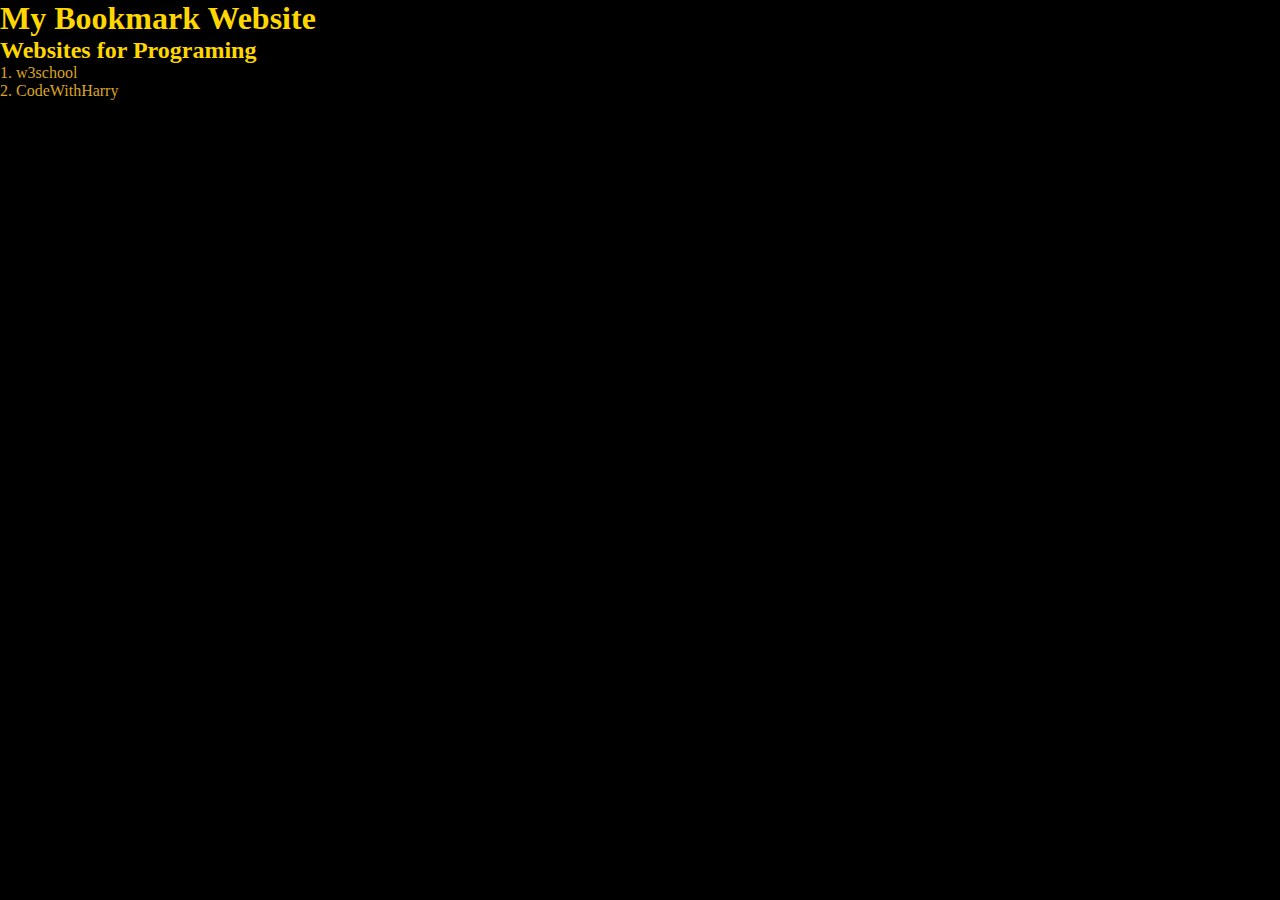
<file: BookMark Website/index.html>
<!DOCTYPE html>
<html lang="en">
<head>
    <meta charset="UTF-8">
    <meta name="viewport" content="width=device-width, initial-scale=1.0">
    <link rel="stylesheet" href="style.css">
    <title>Bookmark Website - Rahulophile</title>
</head>
<body>
    <h1>My Bookmark Website</h1>
    <h2>Websites for Programing</h2>
    <ul>
        <li><a target="_blank" href="https://www.w3schools.com/">1. w3school</a></li>
        <li><a target="_blank" href="https://www.codewithharry.com/">2. CodeWithHarry</a></li>
        <li><a target="_blank" href=""></a></li>
    </ul>
</body>
</html>
</file>
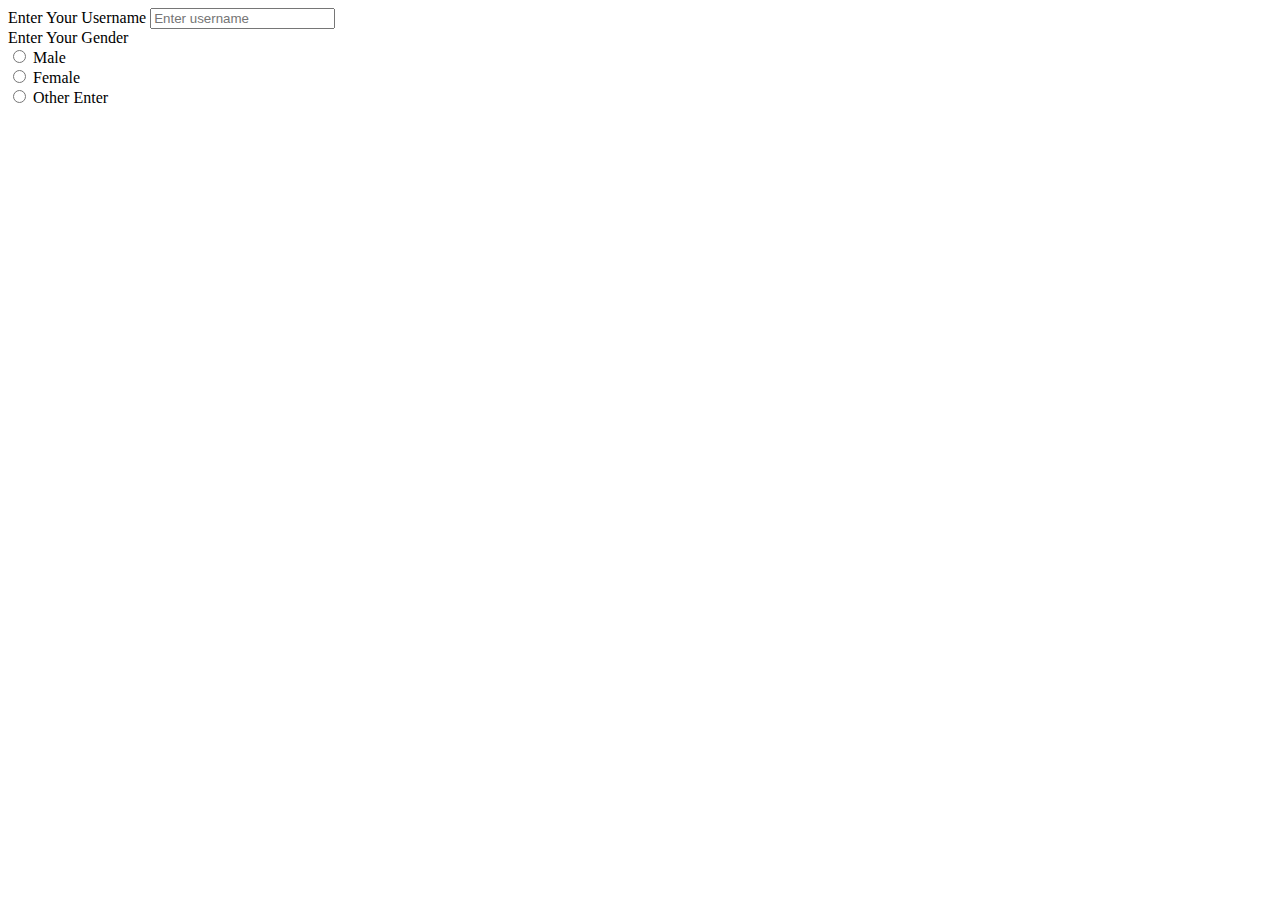
<file: Forms/index.html>
<!DOCTYPE html>
<html lang="en">
  <head>
    <meta charset="UTF-8" />
    <meta name="viewport" content="width=device-width, initial-scale=1.0" />
    <meta
      name="description"
      content="Registration form for addmission in Government Enginerring College Vaishali"
    />
    <link rel="stylesheet" href="style.css" />
    <title>Registration Form - GECV</title>
  </head>
  <body>
    <form action="post">
      <label for="username">Enter Your Username</label>
      <input type="text" id="username" placeholder="Enter username" />
      <br />
      <label for="gender">Enter Your Gender</label>
      <br>
      <label>
        <input type="radio" name="gender" value="male"> Male
      </label>
      <br>
      <label>
        <input type="radio" name="gender" value="female"> Female
      </label>
      <br>
      <label>
        <input type="radio" name="gender" value="other"> Other
      </label>
      <label for="gender">Enter</label>
    </form>
  </body>
</html>
</file>
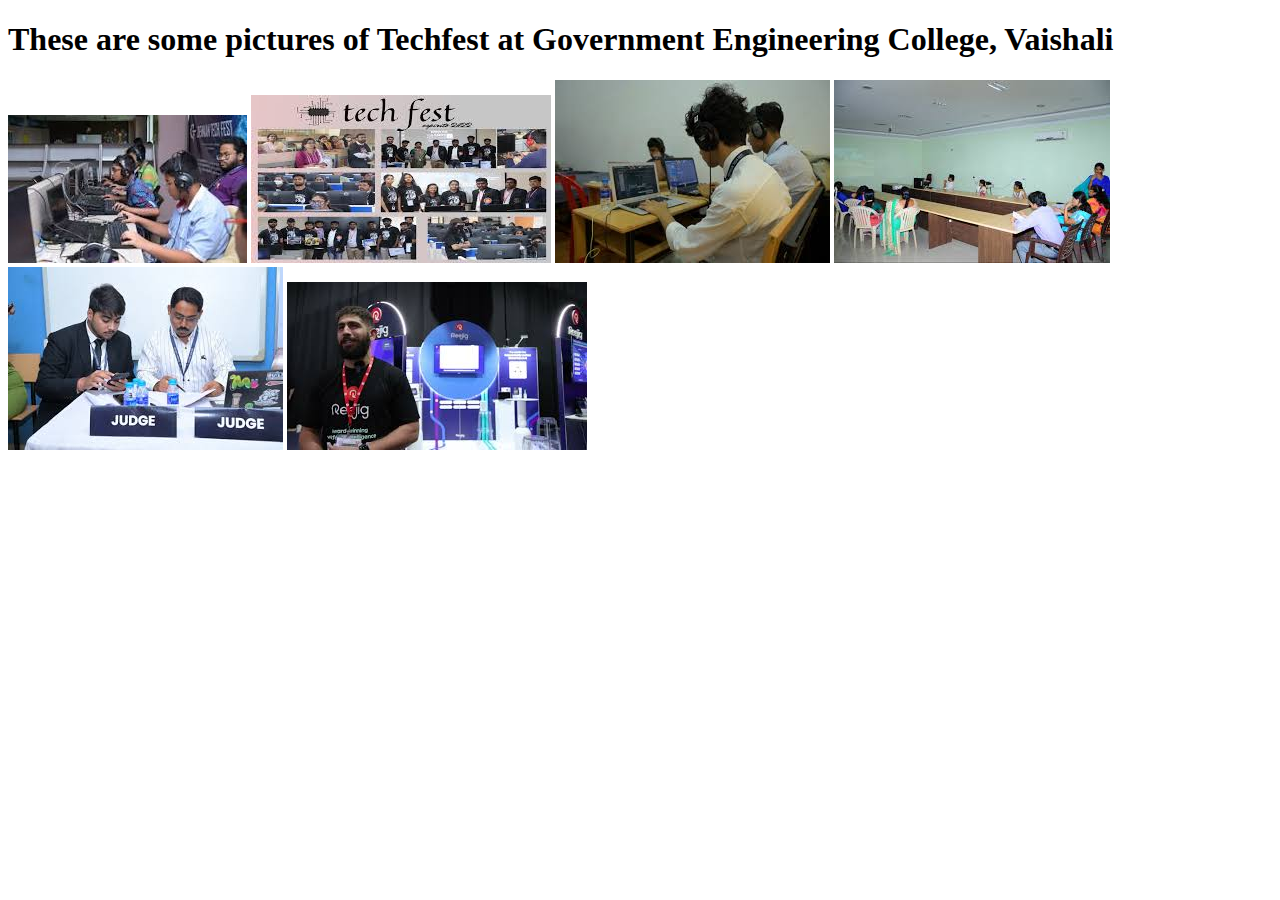
<file: Gallery Website/index.html>
<!DOCTYPE html>
<html lang="en">
<head>
    <meta charset="UTF-8">
    <meta name="viewport" content="width=device-width, initial-scale=1.0">
    <title>Gallery - Rahulophile</title>
</head>
<body>
    <h1>These are some pictures of Techfest at Government Engineering College, Vaishali</h1>
    <img src="image1.jpg" alt="img">
    <img src="image2.jpg" alt="img">
    <img src="image3.jpg" alt="img">
    <img src="images4.jpg" alt="img">
    <img src="image5.jpg" alt="img">
    <img src="image6.jpg" alt="img">
</body>
</html>
</file>
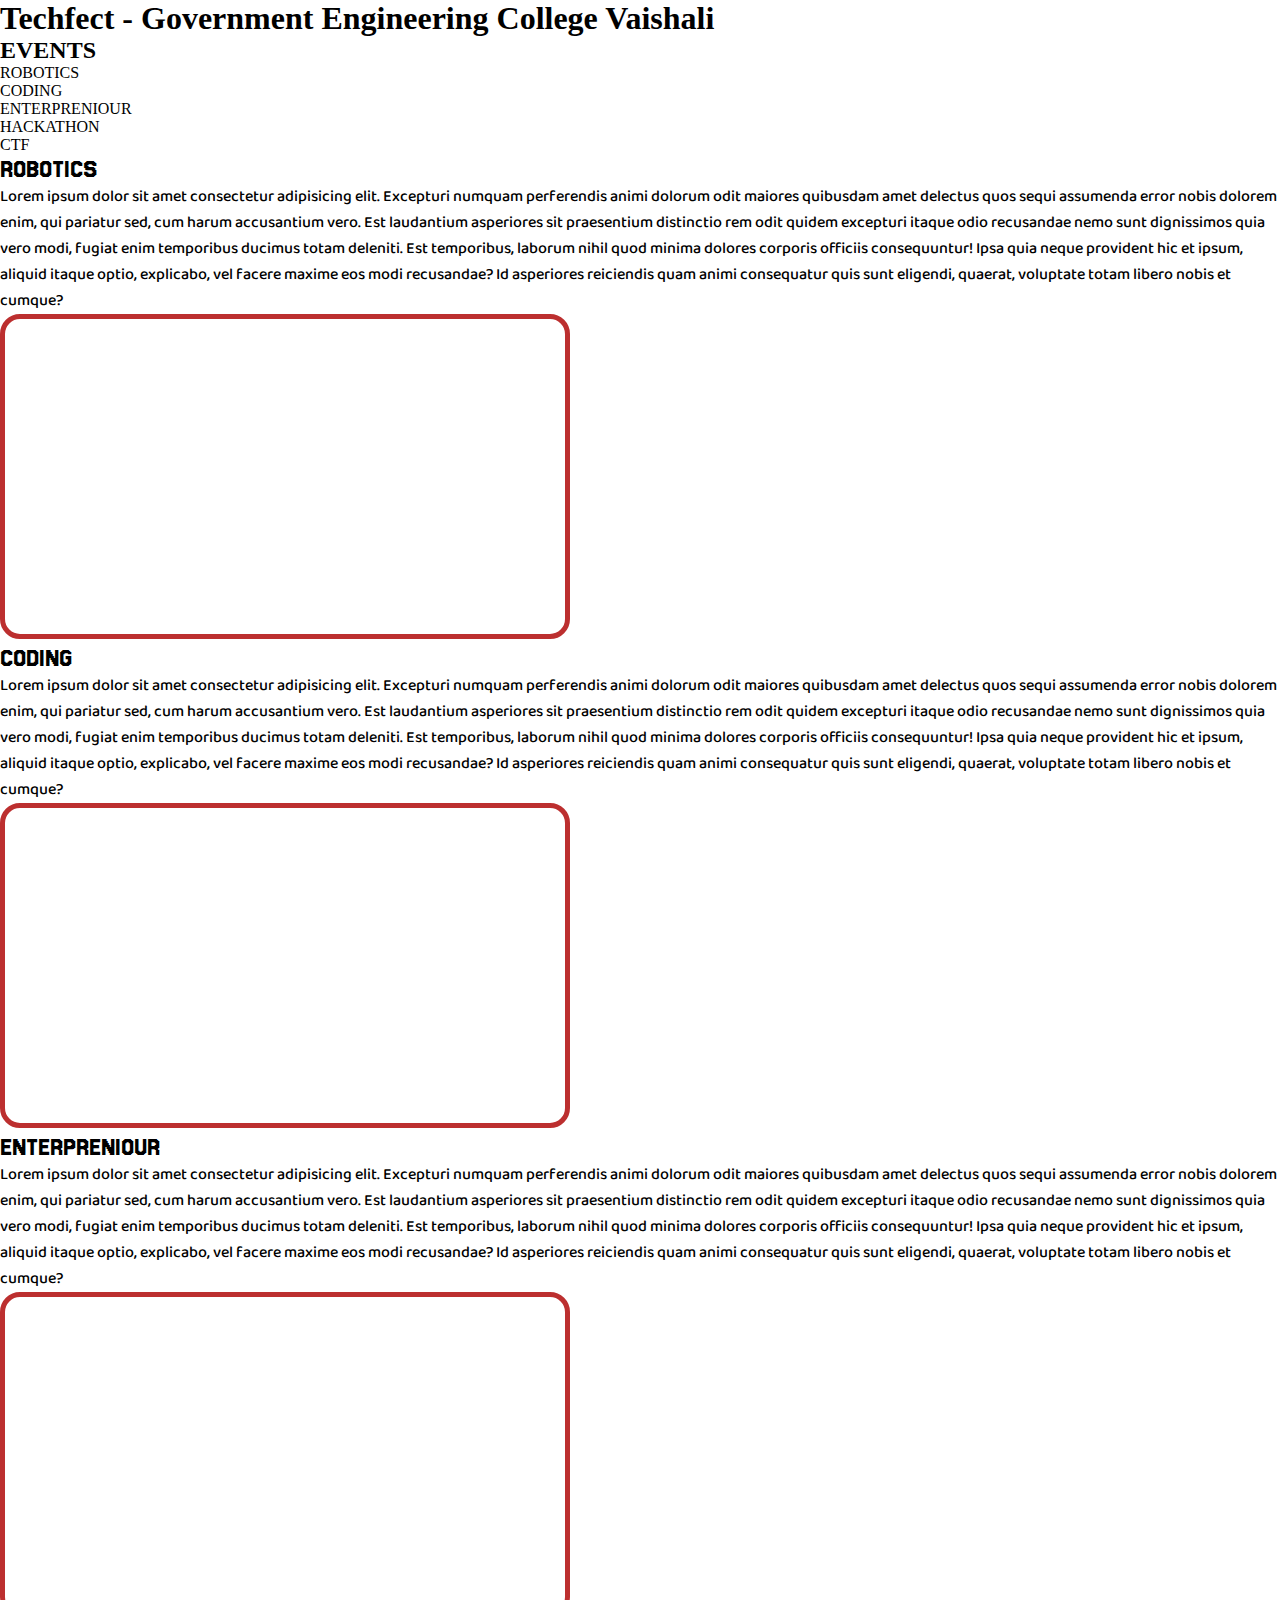
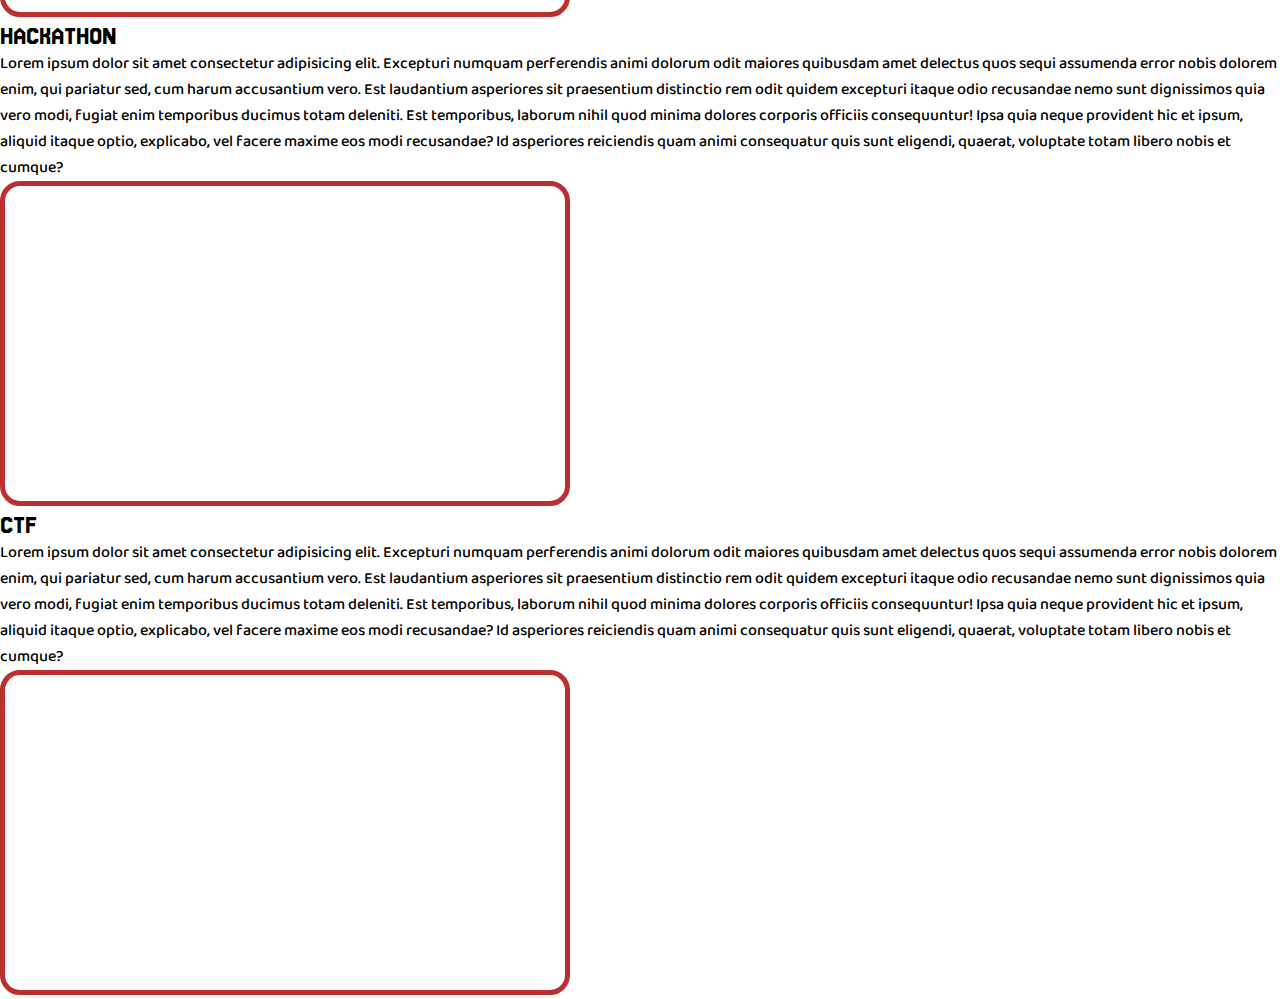
<file: Media Website/index.html>
<!DOCTYPE html>
<html lang="en">
  <head>
    <meta charset="UTF-8" />
    <meta name="viewport" content="width=device-width, initial-scale=1.0" />
    <link rel="preconnect" href="https://fonts.googleapis.com" />
    <link rel="preconnect" href="https://fonts.gstatic.com" crossorigin />
    <link
      href="https://fonts.googleapis.com/css2?family=Baloo+Bhai+2:wght@400..800&family=Jersey+15&display=swap"
      rel="stylesheet"
    />
    <meta
      name="description"
      content="An official website for photos and videos related to techfest organized at Government Engineering College Vaishali."
    />
    <link rel="stylesheet" href="style.css" />
    <title>Gllipse Of Techfect - GEC Vaishali</title>
  </head>
  <body>
    <h1>Techfect - Government Engineering College Vaishali</h1>
    <h2>EVENTS</h2>
    <ul>
      <li>ROBOTICS</li>
      <li>CODING</li>
      <li>ENTERPRENIOUR</li>
      <li>HACKATHON</li>
      <li>CTF</li>
    </ul>
    <div class="events">
      <h3>ROBOTICS</h3>
      <p>
        Lorem ipsum dolor sit amet consectetur adipisicing elit. Excepturi
        numquam perferendis animi dolorum odit maiores quibusdam amet delectus
        quos sequi assumenda error nobis dolorem enim, qui pariatur sed, cum
        harum accusantium vero. Est laudantium asperiores sit praesentium
        distinctio rem odit quidem excepturi itaque odio recusandae nemo sunt
        dignissimos quia vero modi, fugiat enim temporibus ducimus totam
        deleniti. Est temporibus, laborum nihil quod minima dolores corporis
        officiis consequuntur! Ipsa quia neque provident hic et ipsum, aliquid
        itaque optio, explicabo, vel facere maxime eos modi recusandae? Id
        asperiores reiciendis quam animi consequatur quis sunt eligendi,
        quaerat, voluptate totam libero nobis et cumque?
      </p>
      <iframe
        width="560"
        height="315"
        src="https://www.youtube.com/embed/JgIwO_7vHck?si=XnnSysBSWbAbS-1C"
        title="YouTube video player"
        frameborder="0"
        allow="accelerometer; autoplay; clipboard-write; encrypted-media; gyroscope; picture-in-picture; web-share"
        referrerpolicy="strict-origin-when-cross-origin"
        allowfullscreen
      ></iframe>
    </div>
    <div class="events">
      <h3>CODING</h3>
      <p>
        Lorem ipsum dolor sit amet consectetur adipisicing elit. Excepturi
        numquam perferendis animi dolorum odit maiores quibusdam amet delectus
        quos sequi assumenda error nobis dolorem enim, qui pariatur sed, cum
        harum accusantium vero. Est laudantium asperiores sit praesentium
        distinctio rem odit quidem excepturi itaque odio recusandae nemo sunt
        dignissimos quia vero modi, fugiat enim temporibus ducimus totam
        deleniti. Est temporibus, laborum nihil quod minima dolores corporis
        officiis consequuntur! Ipsa quia neque provident hic et ipsum, aliquid
        itaque optio, explicabo, vel facere maxime eos modi recusandae? Id
        asperiores reiciendis quam animi consequatur quis sunt eligendi,
        quaerat, voluptate totam libero nobis et cumque?
      </p>
      <iframe
        width="560"
        height="315"
        src="https://www.youtube.com/embed/JgIwO_7vHck?si=XnnSysBSWbAbS-1C"
        title="YouTube video player"
        frameborder="0"
        allow="accelerometer; autoplay; clipboard-write; encrypted-media; gyroscope; picture-in-picture; web-share"
        referrerpolicy="strict-origin-when-cross-origin"
        allowfullscreen
      ></iframe>
    </div>
    <div class="events">
      <h3>ENTERPRENIOUR</h3>
      <p>
        Lorem ipsum dolor sit amet consectetur adipisicing elit. Excepturi
        numquam perferendis animi dolorum odit maiores quibusdam amet delectus
        quos sequi assumenda error nobis dolorem enim, qui pariatur sed, cum
        harum accusantium vero. Est laudantium asperiores sit praesentium
        distinctio rem odit quidem excepturi itaque odio recusandae nemo sunt
        dignissimos quia vero modi, fugiat enim temporibus ducimus totam
        deleniti. Est temporibus, laborum nihil quod minima dolores corporis
        officiis consequuntur! Ipsa quia neque provident hic et ipsum, aliquid
        itaque optio, explicabo, vel facere maxime eos modi recusandae? Id
        asperiores reiciendis quam animi consequatur quis sunt eligendi,
        quaerat, voluptate totam libero nobis et cumque?
      </p>
      <iframe
        width="560"
        height="315"
        src="https://www.youtube.com/embed/JgIwO_7vHck?si=XnnSysBSWbAbS-1C"
        title="YouTube video player"
        frameborder="0"
        allow="accelerometer; autoplay; clipboard-write; encrypted-media; gyroscope; picture-in-picture; web-share"
        referrerpolicy="strict-origin-when-cross-origin"
        allowfullscreen
      ></iframe>
    </div>
    <div class="events">
      <h3>HACKATHON</h3>
      <p>
        Lorem ipsum dolor sit amet consectetur adipisicing elit. Excepturi
        numquam perferendis animi dolorum odit maiores quibusdam amet delectus
        quos sequi assumenda error nobis dolorem enim, qui pariatur sed, cum
        harum accusantium vero. Est laudantium asperiores sit praesentium
        distinctio rem odit quidem excepturi itaque odio recusandae nemo sunt
        dignissimos quia vero modi, fugiat enim temporibus ducimus totam
        deleniti. Est temporibus, laborum nihil quod minima dolores corporis
        officiis consequuntur! Ipsa quia neque provident hic et ipsum, aliquid
        itaque optio, explicabo, vel facere maxime eos modi recusandae? Id
        asperiores reiciendis quam animi consequatur quis sunt eligendi,
        quaerat, voluptate totam libero nobis et cumque?
      </p>
      <iframe
        width="560"
        height="315"
        src="https://www.youtube.com/embed/JgIwO_7vHck?si=XnnSysBSWbAbS-1C"
        title="YouTube video player"
        frameborder="0"
        allow="accelerometer; autoplay; clipboard-write; encrypted-media; gyroscope; picture-in-picture; web-share"
        referrerpolicy="strict-origin-when-cross-origin"
        allowfullscreen
      ></iframe>
    </div>
    <div class="events">
      <h3>CTF</h3>
      <p>
        Lorem ipsum dolor sit amet consectetur adipisicing elit. Excepturi
        numquam perferendis animi dolorum odit maiores quibusdam amet delectus
        quos sequi assumenda error nobis dolorem enim, qui pariatur sed, cum
        harum accusantium vero. Est laudantium asperiores sit praesentium
        distinctio rem odit quidem excepturi itaque odio recusandae nemo sunt
        dignissimos quia vero modi, fugiat enim temporibus ducimus totam
        deleniti. Est temporibus, laborum nihil quod minima dolores corporis
        officiis consequuntur! Ipsa quia neque provident hic et ipsum, aliquid
        itaque optio, explicabo, vel facere maxime eos modi recusandae? Id
        asperiores reiciendis quam animi consequatur quis sunt eligendi,
        quaerat, voluptate totam libero nobis et cumque?
      </p>
      <iframe
        width="560"
        height="315"
        src="https://www.youtube.com/embed/JgIwO_7vHck?si=XnnSysBSWbAbS-1C"
        title="YouTube video player"
        frameborder="0"
        allow="accelerometer; autoplay; clipboard-write; encrypted-media; gyroscope; picture-in-picture; web-share"
        referrerpolicy="strict-origin-when-cross-origin"
        allowfullscreen
      ></iframe>
    </div>
  </body>
</html>
</file>
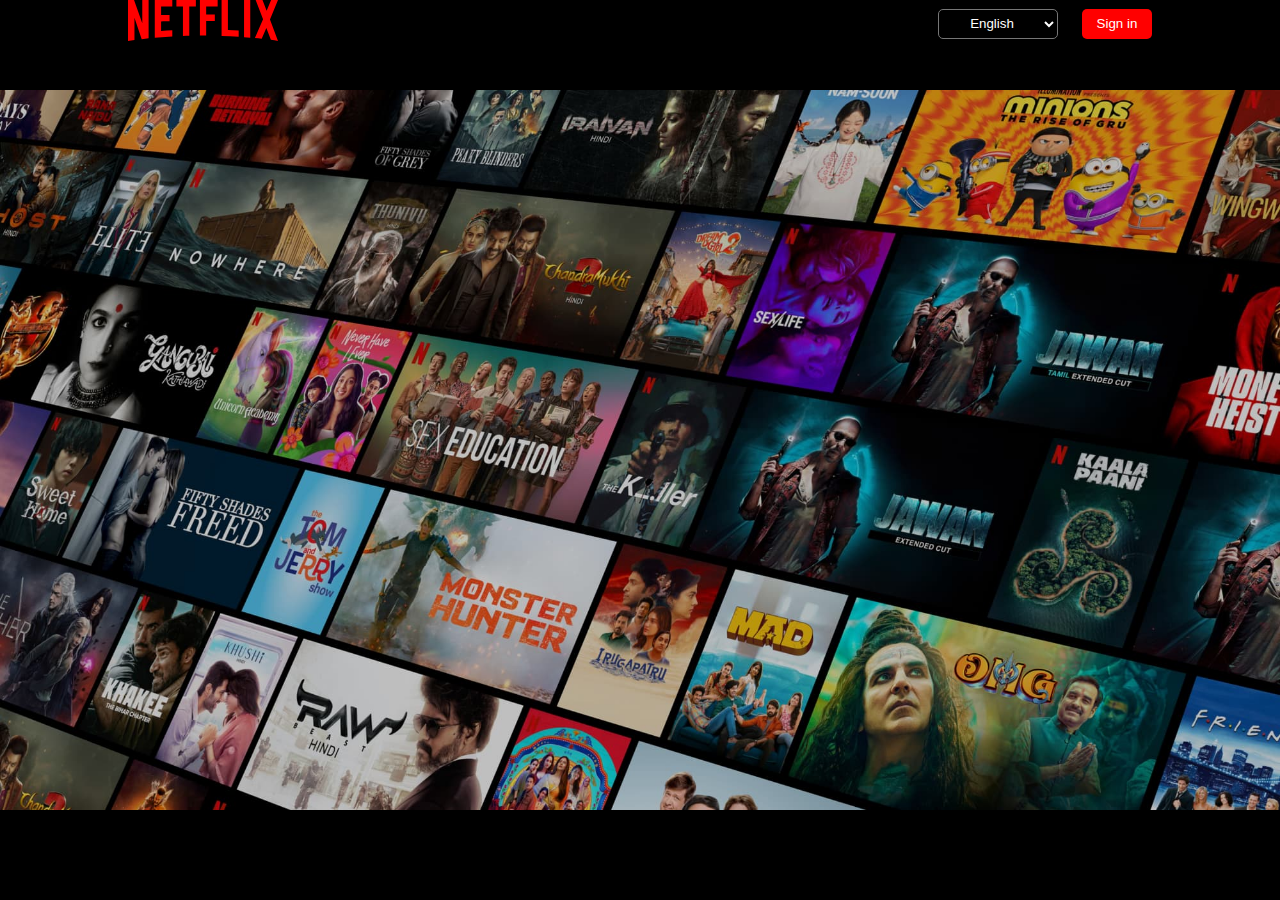
<file: Netflix Clone/index.html>
<!DOCTYPE html>
<html lang="en">

<head>
    <meta charset="UTF-8">
    <meta name="viewport" content="width=device-width, initial-scale=1.0">
    <link rel="preconnect" href="https://fonts.googleapis.com">
    <link rel="preconnect" href="https://fonts.gstatic.com" crossorigin>
    <link
        href="https://fonts.googleapis.com/css2?family=Poppins:ital,wght@0,100;0,200;0,300;0,400;0,500;0,600;0,700;0,800;0,900;1,100;1,200;1,300;1,400;1,500;1,600;1,700;1,800;1,900&display=swap"
        rel="stylesheet">
    <title>Netflix India - Watch TV Shows Online, Watch Movies Online</title>
    <link rel="icon" href="Assets/Images/Fevicon.png" type="image/x-icon">
    <link rel="stylesheet" href="style.css">
</head>

<body>
    <div class="homePage">
        <nav>
            <div class="navBox">
                <div class="leftNavArea">
                    <img src="Assets/Images/logo.svg" alt="Netflix">
                </div>
                <div class="rightNavArea">
                    <select class="language" name="language">
                        <option id="ln-en" value="english">English</option>
                        <option id="ln-hn" value="hindi">Hindi</option>
                    </select>
                    <button id="sign-in-button">Sign in</button>
                </div>
            </div>
        </nav>
    </div>
    <div class="box">
    </div>
</body>

</html>
</file>
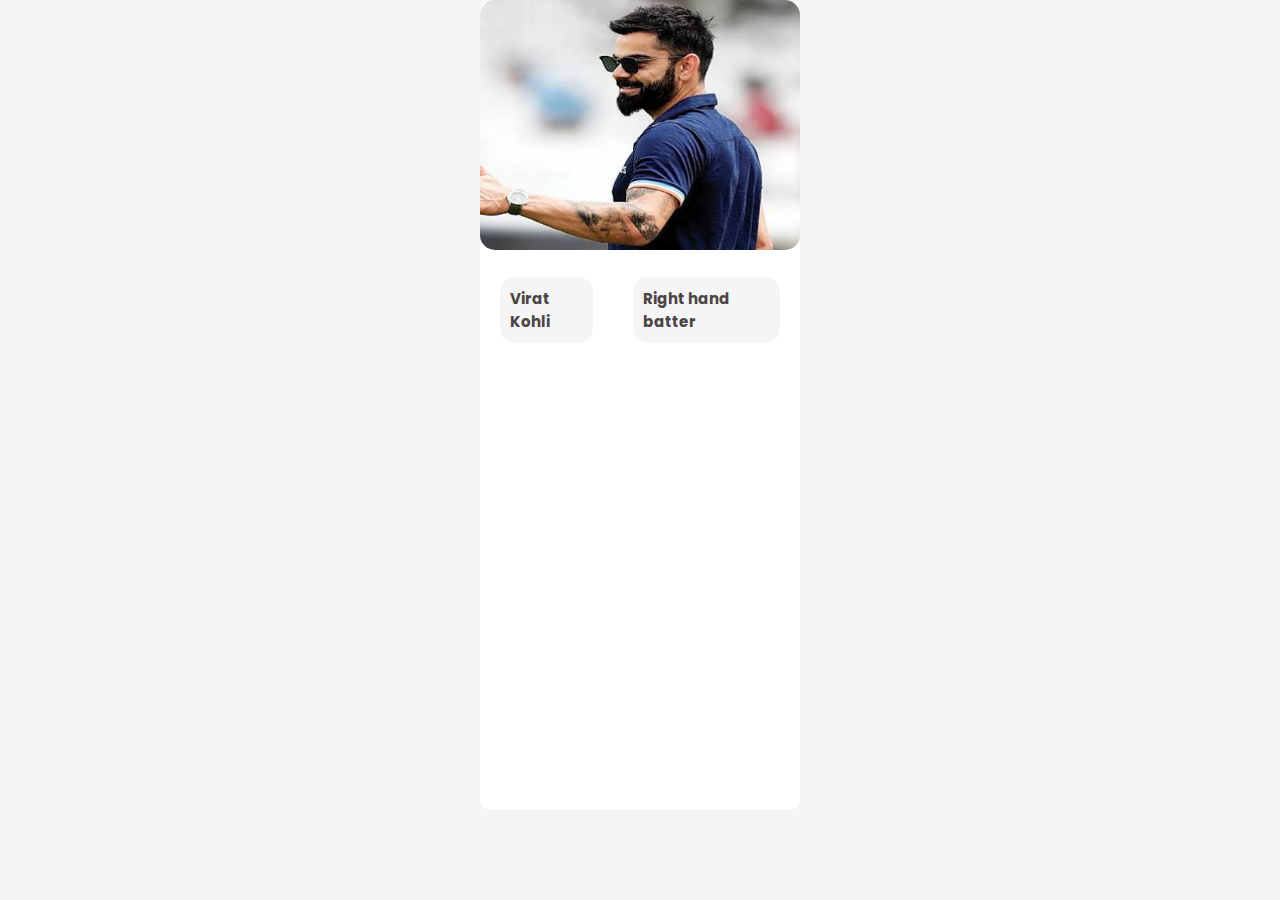
<file: Player Card/index.html>
<!DOCTYPE html>
<html lang="en">
  <head>
    <meta charset="UTF-8" />
    <meta name="viewport" content="width=device-width, initial-scale=1.0" />
    <link rel="preconnect" href="https://fonts.googleapis.com">
<link rel="preconnect" href="https://fonts.gstatic.com" crossorigin>
<link href="https://fonts.googleapis.com/css2?family=Poppins:ital,wght@0,100;0,200;0,300;0,400;0,500;0,600;0,700;0,800;0,900;1,100;1,200;1,300;1,400;1,500;1,600;1,700;1,800;1,900&display=swap" rel="stylesheet">
    <link rel="stylesheet" href="style.css">
    <title>RCB Players</title>
  </head>
  <body>
    <div class="card">
      <div class="container">
        <div class="photo">
          <img src="Images/download.jpg" alt="" />
        </div>
        <div class="about">
          <div class="title">
            <h1>Virat Kohli</h1>
            <h1>Right hand batter</h1>
          </div>
        </div>
      </div>
    </div>
  </body>
</html>
</file>
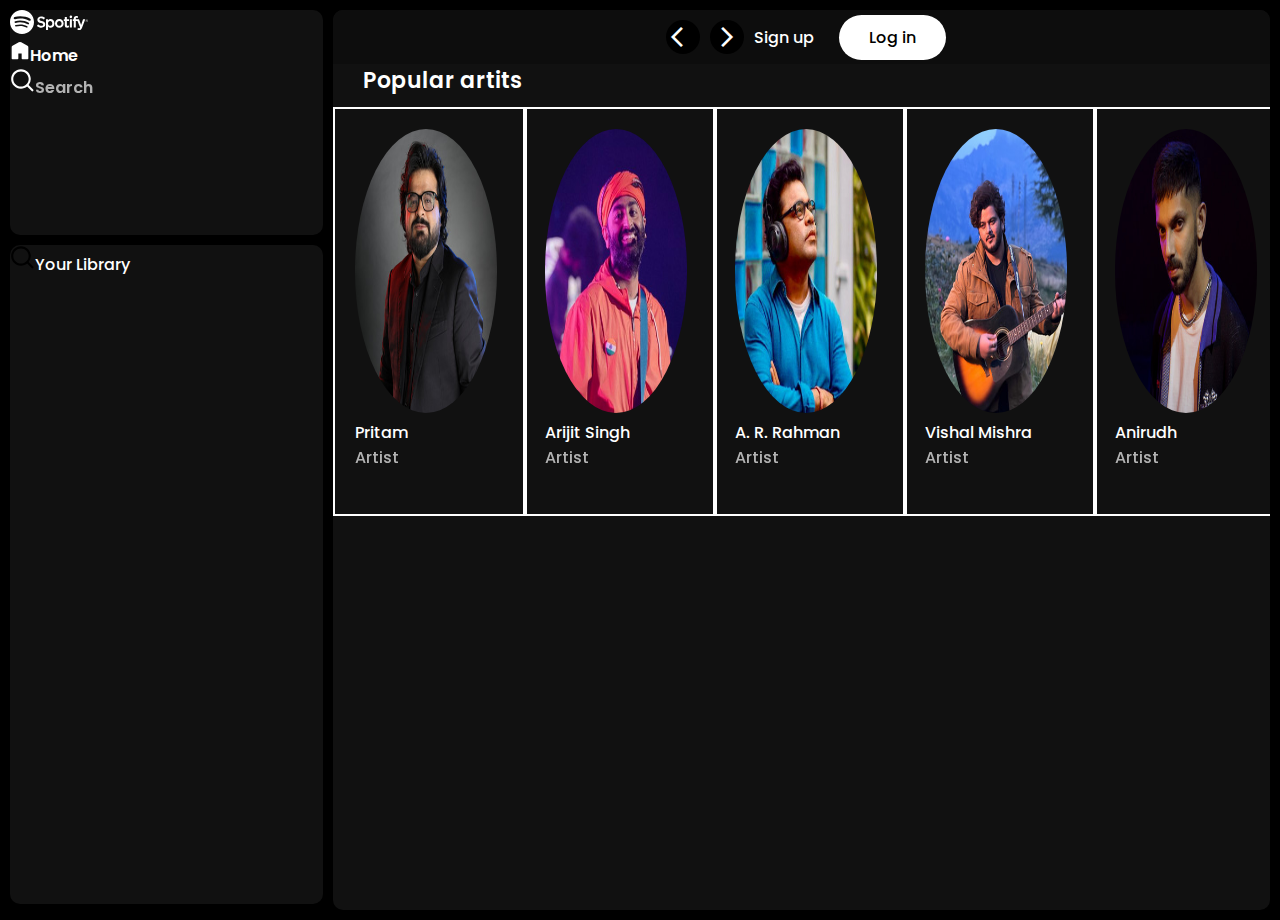
<file: Spotify Clone/index.html>
<!DOCTYPE html>
<html lang="en">

<head>
    <meta charset="UTF-8">
    <meta name="viewport" content="width=device-width, initial-scale=1.0">
    <title>Spotify - Web Player : Music for everyone</title>
    <meta name="description" content="Spotify is a digital music service that gives you access to millions of songs.">
    <link rel="stylesheet" href="style.css">
    <link rel="stylesheet" href="utility.css">
    <link rel="stylesheet"
        href="https://fonts.googleapis.com/css2?family=Material+Symbols+Outlined:opsz,wght,FILL,GRAD@24,100,0,0" />
</head>

<body>
    <div class="flex" id="home">
        <div class="left-sidebar">
            <div class="upper-left">
                <img class="invert" style="  color: white;" src="assets/images/logo.svg" alt="logo">
                <ul style="list-style: none;">
                    <li><img class="invert" style="  width: 20px; color: white;" src="assets/images/home.svg" alt="home">Home</li>
                    <li><img class="invert" style="width: 25px;" id="search-btn" src="assets/images/search.svg" alt="search"><span  cursor: pointer;"
                            id="search-btn">Search</span></li>
                </ul>
            </div>
            <div class="lower-left">
                <img style="width: 25px;" id="search-btn" src="assets/images/search.svg" alt="search"><span
                    id="search-btn">Your
                    Library</span>
            </div>
        </div>
        <div class="right-sidebar">
            <nav style="background-color: rgb(13, 13, 13); position: sticky; top: 0;" >
                <ul class="flex justify-center align-center" >
                    <li><span style="  margin: 10px 10px 10px 10px; padding: 5px; background-color: black; border-radius: 25px;" class="material-symbols-outlined ">arrow_back_ios</span></li>
                    <li><span style=" margin: 10px 10px 10px 0px; padding: 5px ; background-color: black; border-radius: 25px;" class="material-symbols-outlined">arrow_forward_ios</span></li>
                    <li>Sign up</li>
                    <li style="margin-left: 25px; padding: 10px 30px; background-color: white; color: black; border-radius: 50px;">Log in</li>
                </ul>
            </nav>
            <span style="font-size: 22px; font-weight: 600; margin: 30px;">Popular artits</span>
            <div class="artist-list">
                <div class="artist">
                    <img  src="assets/images/artists/pritam.jpg" alt="artist">
                    <span >Pritam</span>
                    <p>Artist</p>
                </div>
                <div class="artist">
                    <img src="assets/images/artists/arijit.jpg" alt="artist">
                    <span>Arijit Singh</span>
                    <p>Artist</p>
                </div>
                <div class="artist">
                    <img  src="assets/images/artists/3.jpg" alt="artist">
                    <span >A. R. Rahman</span>
                    <p>Artist</p>
                </div>
                <div class="artist">
                    <img  src="assets/images/artists/vishal.jpg" alt="artist">
                    <span >Vishal Mishra</span>
                    <p>Artist</p>
                </div>
                <div class="artist">
                    <img  src="assets/images/artists/anirudh.jpg" alt="artist">
                    <span >Anirudh</span>
                    <p>Artist</p>
                </div>
            </div>
        </div>
    </div>
</body>

</html>
</file>
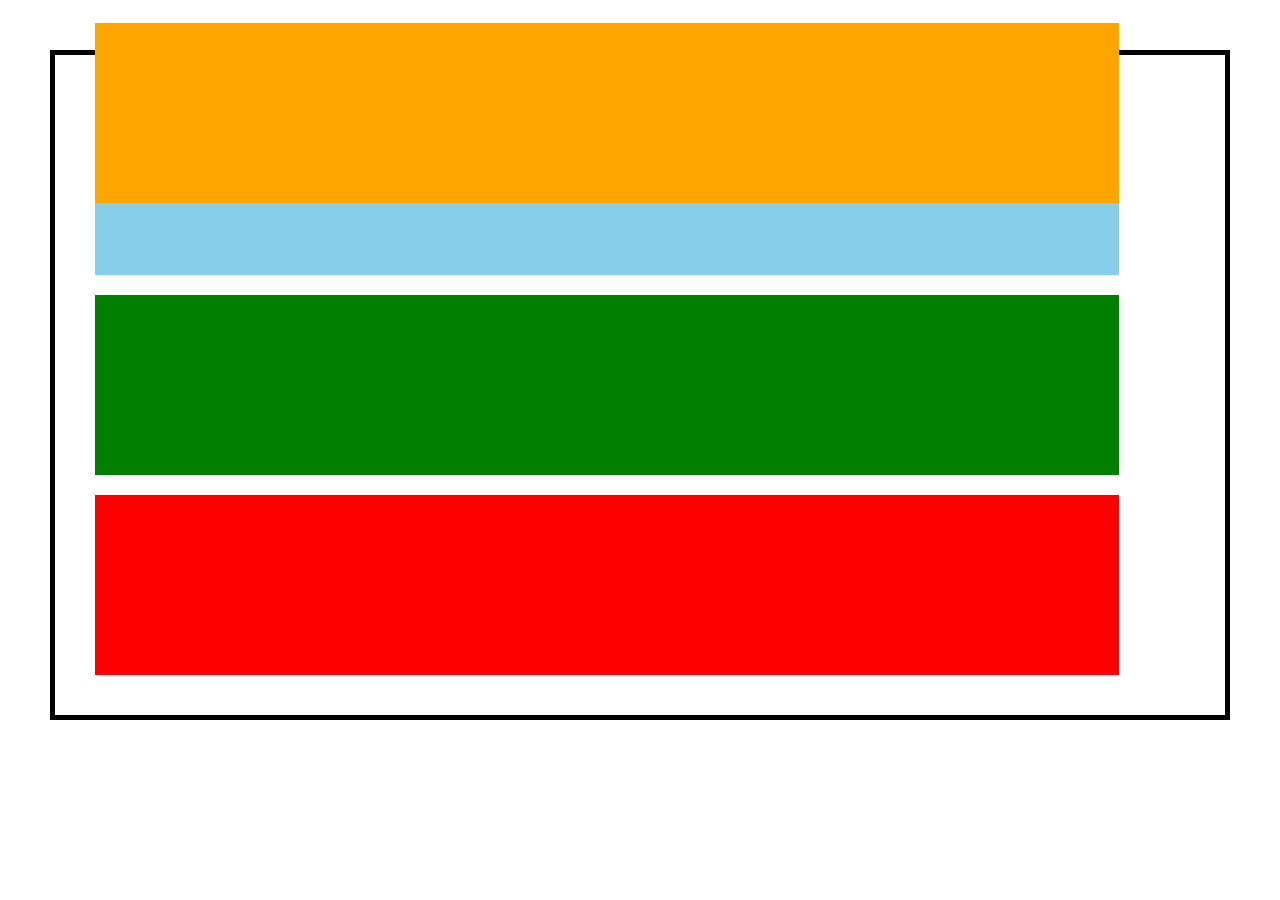
<file: test/index.html>
<!DOCTYPE html>
<html lang="en">
<head>
    <meta charset="UTF-8">
    <meta name="viewport" content="width=device-width, initial-scale=1.0">
    <title>Document</title>
    <style>
        *{
            margin: 0;
            padding: 0;
        }
        .cont{
            padding: 20px;
            margin: 50px;
            border: 5px solid black;
        }
        .box{
            height: 20vh;
            width: 80vw;
            margin: 20px;
        }
        .box1{
            position: absolute;
            top: 3px;
            background-color: orange;
        }
        .box2{
            background-color: skyblue;
        }
        .box3{
            background-color: green;
        }
        .box4{
            background-color: red;
        }

    </style>
</head>
<body>
    <div class="cont">
        <div class="box box1"></div>
        <div class="box box2"></div>
        <div class="box box3"></div>
        <div class="box box4"></div>
    </div>
</body>
</html>
</file>
<file: BookMark Website/style.css>
*{
    margin: 0;
    padding: 0;
}
html{
    scroll-behavior: smooth;
}
body{
    background-color: black;
    color: gold;
}
ul{
    list-style-type: decimal;

}
a{
    text-decoration: none;
    color: goldenrod;
}
a:hover{
    text-decoration: underline;
}
</file>
<file: Forms/style.css>
#username:hover{
    transition: 2s;
    border: solid rgb(25, 90, 230) 2px;
    cursor: pointer;
}
</file>
<file: Media Website/style.css>
* {
  margin: 0;
  padding: 0;
}
li {
  list-style: upper-alpha;
}
iframe {
  border: 5px solid rgb(188, 47, 47);
  border-radius: 20px;
}
.events > p {
  font-family: "Baloo Bhai 2", sans-serif;
  font-optical-sizing: auto;
  font-weight: 500;
  font-style: normal;
}
.events h3 {
  font-family: "Jersey 15", sans-serif;
  font-size: 30px;
  font-weight: 400;
  font-style: normal;
}
</file>
<file: Netflix Clone/style.css>
* {
  margin: 0;
  padding: 0;
  box-sizing: border-box;
}
body {
  background-color: black;
  font-family: "Poppins", sans-serif;
  font-weight: 500;
  font-style: normal;
}
.box{
    background-color: grey;
    height: 200px;
    border: 5px solid red;

}
.homePage {
  height: 100vh;
  width: 100%;
  background-color: black;
  background-image: url(Assets/Images/bg.jpg);
  background-position: center center;
  background-size: max(1200px, 100vw);
  background-repeat: no-repeat;
  position: relative;
  position: absolute;
  top: 0;
}
.navBox {
  max-width: 80vw;
  display: flex;
  margin: auto;
  align-items: center;
  justify-content: space-between;
  position: relative;
}
.leftNavArea {
  width: 150px;
}
.language {
  margin: 0px 20px 0px 20px;
}
select {
  border-radius: 5px;
  width: 120px;
  height: 30px;
  color: white;
  background-color: black;
}
.language:focus {
  outline: 2.5px solid white;
}
option {
  background-color: white;
  color: black;
  text-align: center;
}
option:hover {
  background-color: blue;
}
#sign-in-button {
  border: none;
  border-radius: 5px;
  width: 70px;
  height: 30px;
  background-color: red;
  color: white;
}
#sign-in-button:hover {
  opacity: 80%;
  transition: 0.2s;
}
</file>
<file: Player Card/style.css>
* {
  margin: 0;
  padding: 0;
}
body {
  background-color: whitesmoke;
  font-family: "Poppins", sans-serif;
  font-weight: 500;
  font-style: normal;
}
.card {
  display: flex;
  justify-content: center;
}
.container {
  border-radius: 10px;
  height: 90vh;
  width: 25vw;
  background-color: white;
  position: relative;
}
.photo {
  /* position: absolute; */
  /* top: 5px;
  left: 5px;
  right: 5px; */
}
img {
  border-radius: 15px;
  width: 100%;
  height: 250px;
}
.title{
    display: flex;
    justify-content: center;
    align-items: center;
}
.title > h1{
    font-size: 15px;
    background-color: whitesmoke;
    color: rgb(75, 68, 68);
    padding: 10px;
    margin: 20px;
    border-radius: 15px;
}
</file>
<file: Spotify Clone/style.css>
@import url("https://fonts.googleapis.com/css2?family=Poppins:ital,wght@0,100;0,200;0,300;0,400;0,500;0,600;0,700;0,800;0,900;1,100;1,200;1,300;1,400;1,500;1,600;1,700;1,800;1,900&display=swap");

* {
  margin: 0;
  padding: 0;
}
body {
  background-color: black;
  color: white;
  font-family: "Poppins", sans-serif;
  font-weight: 500;
  font-style: normal;
}
/* #home{
    display: flex;
} */
.left-sidebar {
  width: 25vw;
  height: 100vh;
  padding: 10px;
}
.right-sidebar {
  width: 75vw;
  height: 100vh;
  background-color: rgb(17, 17, 17);
  margin: 10px 10px 10px 0px;
  border-radius: 10px;
  /*flex: 1; /* Allow the right box to grow to fill remaining space */
  overflow-y: auto; /* Enable vertical scrolling */
  scroll-behavior: smooth;
  scrollbar-width: none;
  box-sizing: border-box; /* Ensure padding is included in width */
}
.upper-left {
  height: 25%;
  background-color: rgb(17, 17, 17);
  border-radius: 10px;
  margin-bottom: 10px;
  font-weight: 600;
}
ul {
  list-style: none;
  text-decoration: none;
}
li {
  text-decoration: none;
}
.upper-left span {
  filter: brightness(70%);
  cursor: pointer;
}
.upper-left span:hover {
  filter: brightness(100%);
}
.lower-left {
  height: 73.2%;
  background-color: rgb(17, 17, 17);
  border-radius: 10px;
  margin-bottom: 10px;
}
.artist-list {
  margin-top: 10px;
  display: grid;
  grid-template-columns: repeat(5, minmax(190px, 1fr));
  /* grid-template-columns: repeat(3, 1fr); */
  /* grid-auto-rows: 400px; */
}
.artist {
  border: 2px solid white;
  width: 190px;
  height: 45vh;
  cursor: pointer;
}
.artist img {
  margin: 20px 20px 0px 20px;
  border-radius: 50%;
  width: 75%;
  height: 70%;
}
.artist span {
  margin: 0px 0px 10px 20px;
}
.artist p {
  filter: brightness(70%);
  margin: 0px 0px 20px 20px;
}
.artist:hover {
  background-color: rgb(27, 27, 27);
  border-radius: 10px;
}
</file>
<file: Spotify Clone/utility.css>
.flex{
    display: flex;
}
.justify-center{
    justify-content: center;
}
.align-center{
    align-items: center;
}
.invert{
    filter: invert(1);
}
</file>
